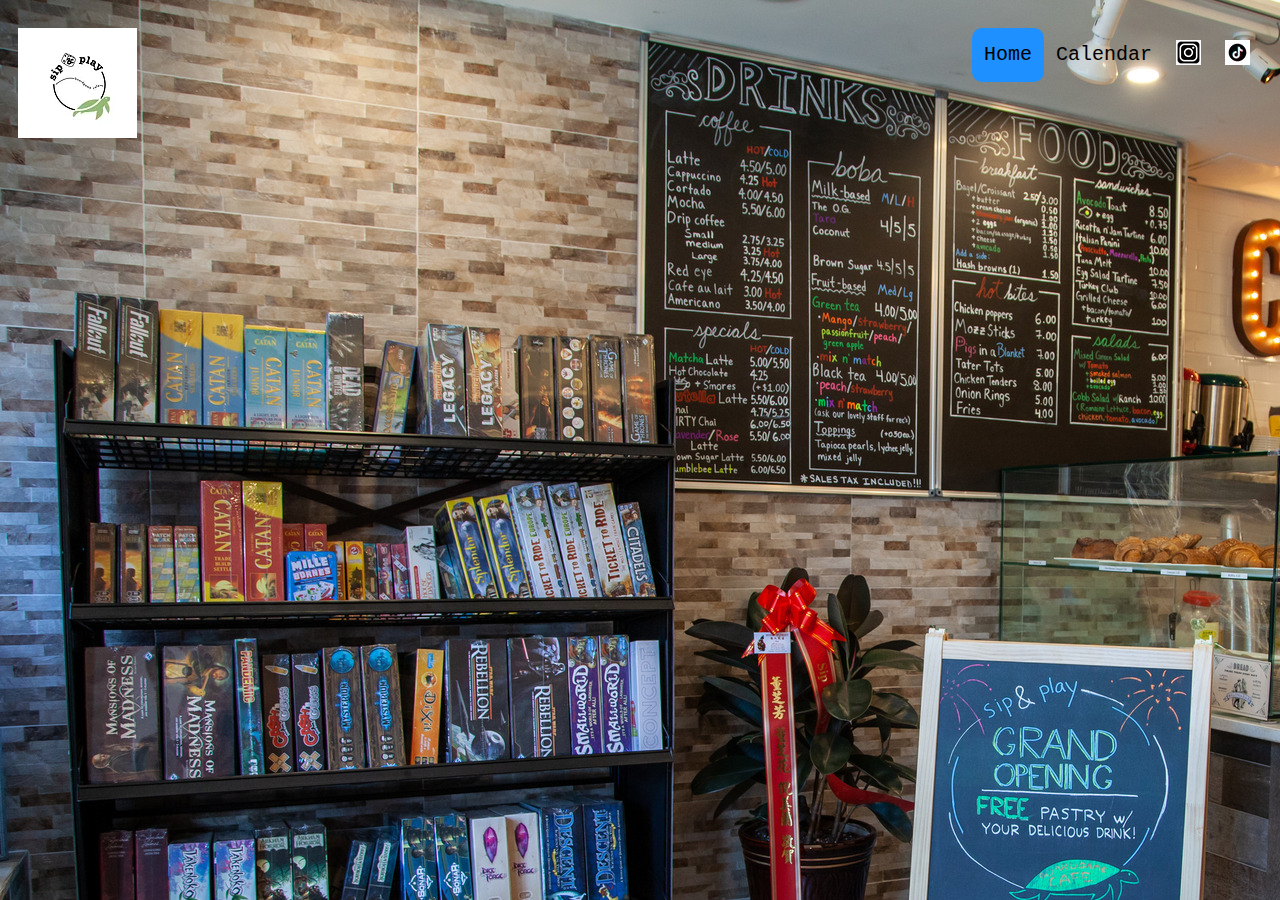
<file: index.html>
<html lang="en">

<head>
  <meta charset="UTF-8" />
  <meta http-equiv="X-UA-Compatible" content="IE=edge" />
  <meta name="viewport" content="width=device-width, initial-scale=1.0" />
  <title>Sipnplay</title>
  <link rel="icon" type="image" href="sipnplay.png">
  <link rel="stylesheet" href="style.css">
  <script src="script.js" defer></script>
  <meta name="view-transition" content="same-origin">
  <style>
    p {
      background-image: url('image.jpg');
    }
    </style>
</head>

<body>
    <div class="header">
        <img src="sipnplay.png"></a>
        <div class="header-right">
          <a class="active" href="index.html">Home</a>
          <a href="calendar.html">Calendar</a>
          <a href="https://www.instagram.com/sipnplaynyc"><img src="insta (1).png"></a>
          <a href="https://www.tiktok.com/@sipnplaynycofficial?irgwc=1&attr_source=impact&attr_medium=affiliate-ad&attr_ad_id=1424839&attr_adgroup_id=1310690&ad_group_name=Admitad%20-%201310690"><img src="tiktok-logo-on-transparent-background-free-vector (1).jpg"></a>
        </div>
      </div>
</body>
</html>
</file>
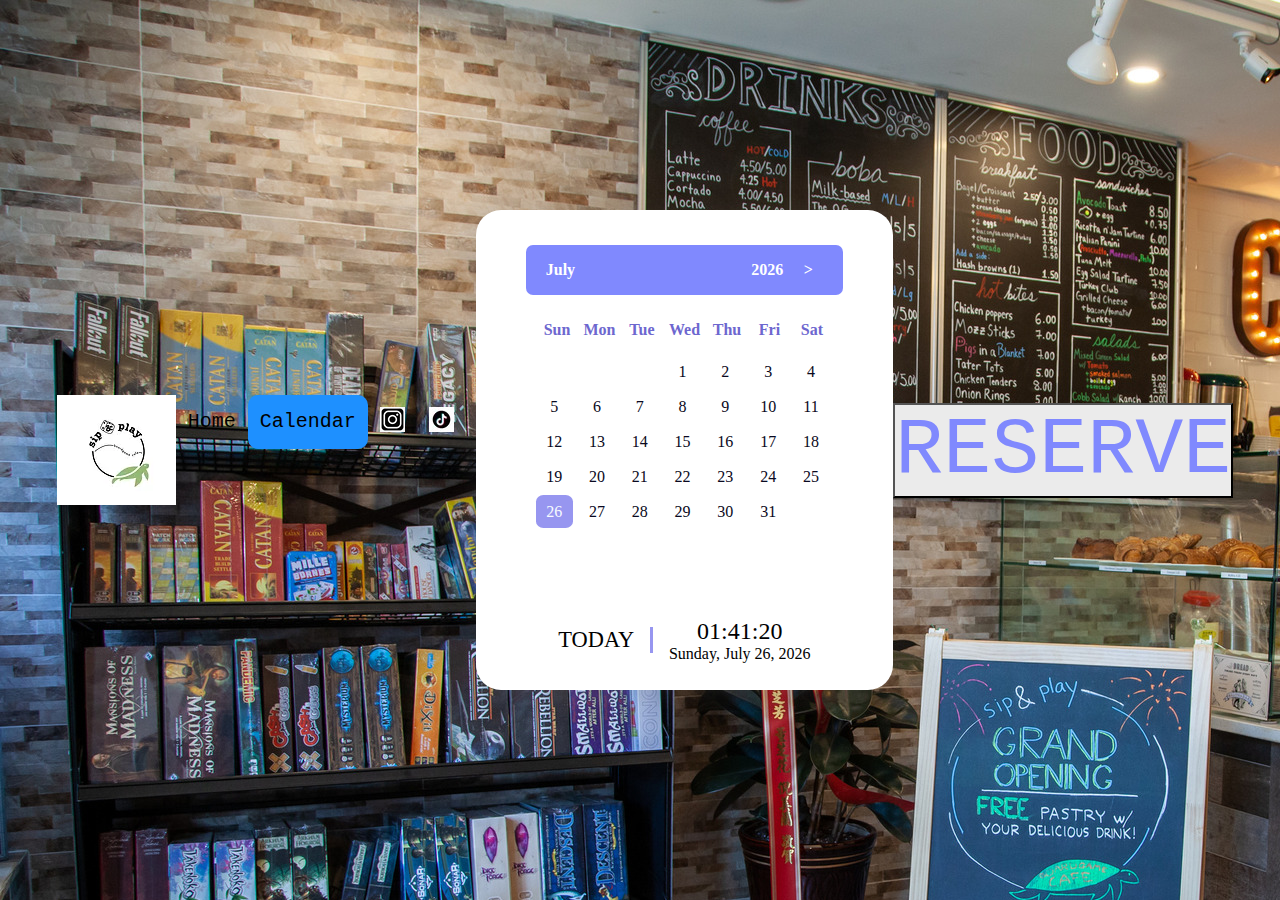
<file: calendar.html>
<head>
    <meta charset="UTF-8" />
    <meta http-equiv="X-UA-Compatible" content="IE=edge" />
    <meta name="viewport" content="width=device-width, initial-scale=1.0" />
    <title>Sipnplay</title>
    <link rel="icon" type="image" href="sipnplay.png">
    <link rel="stylesheet" href="cale.css">
    <script src="script.js" defer></script>
    <meta name="view-transition" content="same-origin">
  </head>
  
  <html lang="en">

  <head>
    <meta charset="UTF-8" />
    <meta http-equiv="X-UA-Compatible" content="IE=edge" />
    <meta name="viewport" content="width=device-width, initial-scale=1.0" />
    <title>Calendar</title>
    <link rel="stylesheet" href="style.css">
    <script src="script.js" defer></script>
  </head>
  
  <body>
    <body>
        <div class="header">
            <img src="sipnplay.png"></a>
            <div class="header-right">
              <a href="index.html">Home</a>
              
              <a class="active" href="calendar.html">Calendar</a>
              <a href="https://www.instagram.com/sipnplaynyc"><img src="insta (1).png"></a>
              <a href="https://www.tiktok.com/@sipnplaynycofficial?irgwc=1&attr_source=impact&attr_medium=affiliate-ad&attr_ad_id=1424839&attr_adgroup_id=1310690&ad_group_name=Admitad%20-%201310690"><img src="tiktok-logo-on-transparent-background-free-vector (1).jpg"></a>
            </div>
          </div>
    <div class="contianer">
      <div class="calendar">
        <div class="calendar-header">
          <span class="month-picker" id="month-picker"> May </span>
          <div class="year-picker" id="year-picker">
            <span class="year-change" id="pre-year">
              <pre></pre>
            </span>
            <span id="year">2020 </span>
            <span class="year-change" id="next-year">
              <pre>></pre>
            </span>
          </div>
        </div>
  
        <div class="calendar-body">
          <div class="calendar-week-days">
            <div>Sun</div>
            <div>Mon</div>
            <div>Tue</div>
            <div>Wed</div>
            <div>Thu</div>
            <div>Fri</div>
            <div>Sat</div>
          </div>
          <div class="calendar-days">
          </div>
        </div>
        <div class="calendar-footer">
        </div>
        <div class="date-time-formate">
          <div class="day-text-formate">TODAY</div>
          <div class="date-time-value">
            <div class="time-formate">01:41:20</div>
            <div class="date-formate">03 - march - 2022</div>
          </div>
        </div>
        <div class="month-list"></div>
      </div>
    </div>
    <button class="button">RESERVE</button>
  </body>
  
  </html>
</file>
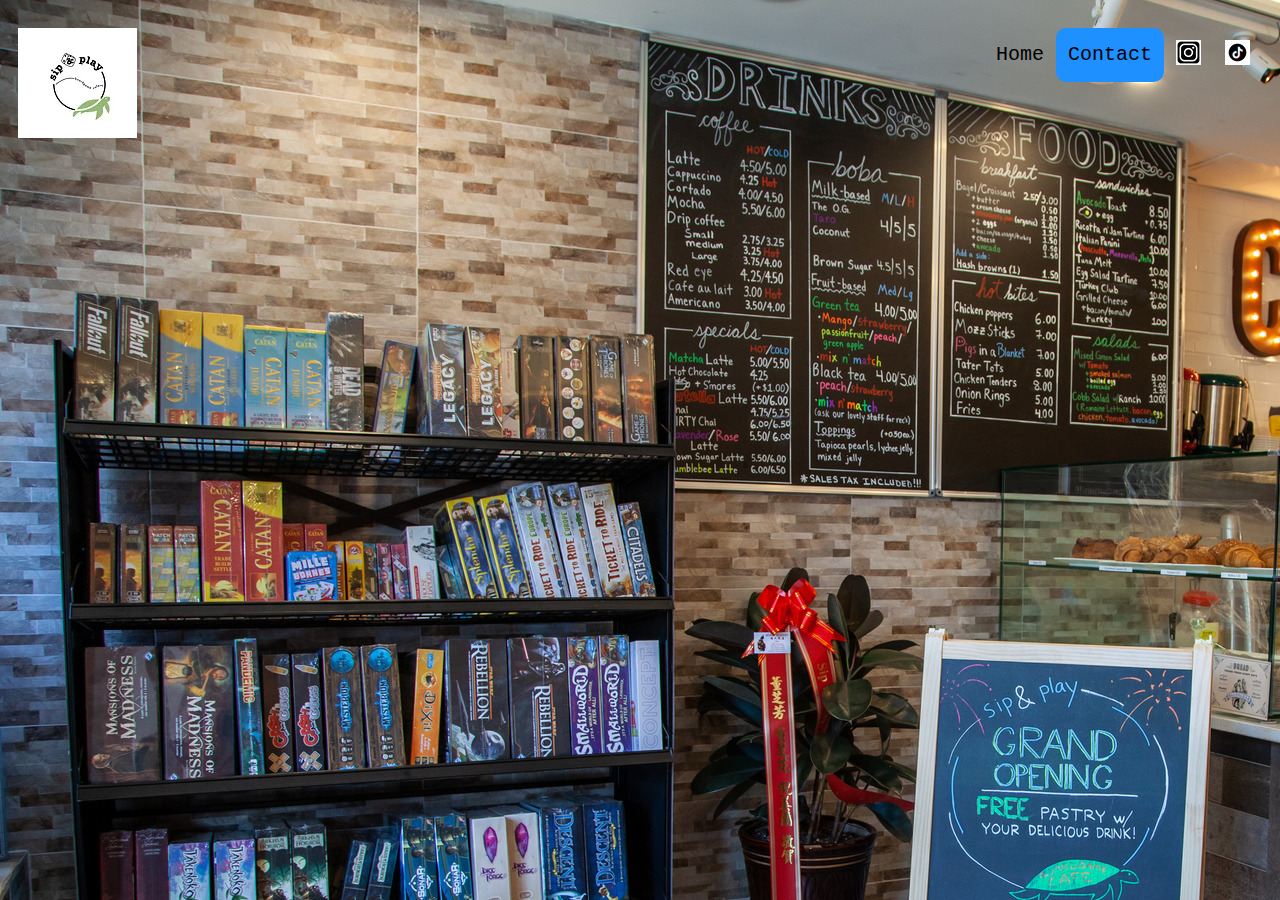
<file: contact.html>
<html lang="en">

<head>
  <meta charset="UTF-8" />
  <meta http-equiv="X-UA-Compatible" content="IE=edge" />
  <meta name="viewport" content="width=device-width, initial-scale=1.0" />
  <title>Sipnplay</title>
  <link rel="icon" type="image" href="sipnplay.png">
  <link rel="stylesheet" href="style.css">
  <script src="script.js" defer></script>
</head>

<body>
    <div class="header">
        <img src="sipnplay.png"></a>
        <div class="header-right">
          <a  href="Home.html">Home</a>
          <a class="active" href="contact.html">Contact</a>
          <a href="https://www.instagram.com/sipnplaynyc"><img src="insta (1).png"></a>
          <a href="https://www.tiktok.com/@sipnplaynycofficial?irgwc=1&attr_source=impact&attr_medium=affiliate-ad&attr_ad_id=1424839&attr_adgroup_id=1310690&ad_group_name=Admitad%20-%201310690"><img src="tiktok-logo-on-transparent-background-free-vector (1).jpg"></a>
        </div>
      </div>
</body>
</file>
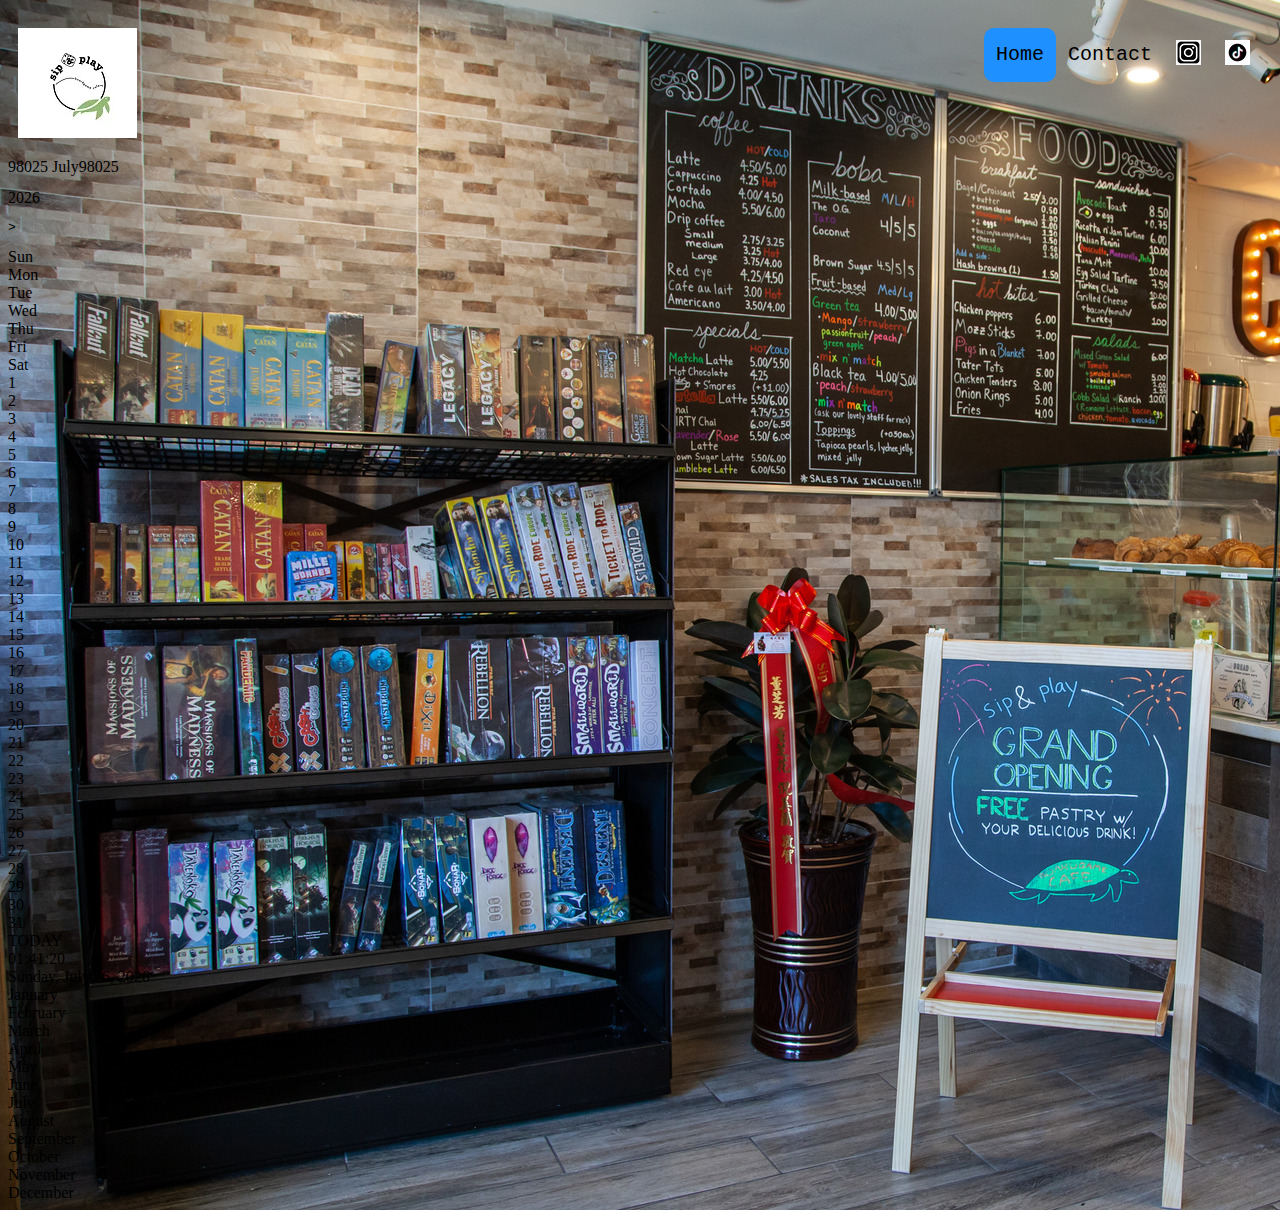
<file: Home.html>
<html lang="en">

<head>
  <meta charset="UTF-8" />
  <meta http-equiv="X-UA-Compatible" content="IE=edge" />
  <meta name="viewport" content="width=device-width, initial-scale=1.0" />
  <title>Sipnplay</title>
  <link rel="icon" type="image" href="sipnplay.png">
  <link rel="stylesheet" href="style.css">
  <script src="script.js" defer></script>
</head>

<body>
    <div class="header">
        <img src="sipnplay.png"></a>
        <div class="header-right">
          <a class="active" href="Home.html">Home</a>
          <a href="contact.html">Contact</a>
          <a href="https://www.instagram.com/sipnplaynyc"><img src="insta (1).png"></a>
          <a href="https://www.tiktok.com/@sipnplaynycofficial?irgwc=1&attr_source=impact&attr_medium=affiliate-ad&attr_ad_id=1424839&attr_adgroup_id=1310690&ad_group_name=Admitad%20-%201310690"><img src="tiktok-logo-on-transparent-background-free-vector (1).jpg"></a>
        </div>
      </div>

  <div class="contianer">
    <div class="calendar">
      <div class="calendar-header">98025
        <span class="month-picker" id="month-picker"> May </span>98025
        <div class="year-picker" id="year-picker">
          <span class="year-change" id="pre-year">
            <pre></pre>
          </span>
          <span id="year">2020 </span>
          <span class="year-change" id="next-year">
            <pre>></pre>
          </span>
        </div>
      </div>

      <div class="calendar-body">
        <div class="calendar-week-days">
          <div>Sun</div>
          <div>Mon</div>
          <div>Tue</div>
          <div>Wed</div>
          <div>Thu</div>
          <div>Fri</div>
          <div>Sat</div>
        </div>
        <div class="calendar-days">
        </div>
      </div>
      <div class="calendar-footer">
      </div>
      <div class="date-time-formate">
        <div class="day-text-formate">TODAY</div>
        <div class="date-time-value">
          <div class="time-formate">01:41:20</div>
          <div class="date-formate">03 - march - 2022</div>
        </div>
      </div>
      <div class="month-list"></div>
    </div>
  </div>
</body>

</html>
</file>
<file: style.css>
body{
  background-image: url('image.jpg');
}

.header {
  overflow: hidden;

  padding: 20px 10px;
}

/* Style the header links */
.header a {
  font-family: 'Courier New', Courier, monospace;
  float:inline-start;
  color: black;
  text-align: middle;
  padding: 12px;
  text-decoration: none;
  font-size: 20px;
  line-height: 30px;
  border-radius: 10px;
}

/* Style the logo link (notice that we set the same value of line-height and font-size to prevent the header to increase when the font gets bigger */
.header a.logo {
  width: 25px;
  height: 25px;
}

/* Change the background color on mouse-over */
.header a:hover {

  color: black;
}

/* Style the active/current link*/
.header a.active {
  background-color: dodgerblue;
  
}

/* Float the link section to the right */
.header-right {
  float: right;
}

/* Add media queries for responsiveness - when the screen is 500px wide or less, stack the links on top of each other */
@media screen and (max-width: 500px) {
  .header a {
    float: none;
    display: block;
    text-align: left;
  }
  .header-right {
    float: none;
  }
}

.text{
text-align: left;

}
</file>
<file: cale.css>
* {
  padding: 0;
  margin: 0;
  font-family: consolas;
  box-sizing: border-box;
}

body {
  display: flex;
  height: 100vh;
  width: 100%;
  justify-content: center;
  align-items: center;
  place-items: center;
  background: linear-gradient(to right, #9796f0, #42445A);
  overflow: hidden;
}

.calendar {
  height: 30rem;
  width: max-content;
  background-color: white;
  border-radius: 25px;
  overflow: hidden;
  padding: 35px 50px 0px 50px;
}

.calendar {
  box-shadow: rgba(100, 100, 111, 0.2) 0px 7px 29px 0px;
}

.calendar-header {
  background: #8089FE;
  display: flex;
  justify-content: space-between;
  border-radius: 7px;
  align-items: center;
  font-weight: 700;
  color: #ffffff;
  padding: 10px;
}

.calendar-body {
  padding: 10px;
}

.calendar-week-days {
  display: grid;
  grid-template-columns: repeat(7, 1fr);
  font-weight: 600;
  cursor: pointer;
  color: rgb(104, 104, 104);
}

.calendar-week-days div:hover {
  color: black;
  transform: scale(1.2);
  transition: all .2s ease-in-out;
}

.calendar-week-days div {
  display: grid;
  place-items: center;
  color: #6D67CF;
  height: 50px;
}

.calendar-days {
  display: grid;
  grid-template-columns: repeat(7, 1fr);
  gap: 2px;
  color: #0A0921;
}

.calendar-days div {
  width: 37px;
  height: 33px;
  display: flex;
  align-items: center;
  justify-content: center;
  padding: 5px;
  position: relative;
  cursor: pointer;
  animation: to-top 1s forwards;
}

.month-picker {
  padding: 5px 10px;
  border-radius: 10px;
  cursor: pointer;
}

.year-picker {
  display: flex;
  align-items: center;
}

.year-change {
  height: 30px;
  width: 30px;
  border-radius: 50%;
  display: grid;
  place-items: center;
  margin: 0px 10px;
  cursor: pointer;
}

.year-change:hover {
  background-color: #9796f0;
  transition: all .2s ease-in-out;
  transform: scale(1.12);
}

.calendar-footer {
  padding: 10px;
  display: flex;
  justify-content: flex-end;
  align-items: center;
}

#year:hover {
  cursor: pointer;
  transform: scale(1.2);
  transition: all 0.2 ease-in-out;
}

.calendar-days div span {
  position: absolute;
}

.calendar-days div:hover {
  transition: width 0.2s ease-in-out, height 0.2s ease-in-out;
  background-color: #fbc7d4;
  border-radius: 20%;
  color: #f8fbff;
}

.calendar-days div.current-date {
  color: #f8fbff;
  background-color: #9796f0;
  border-radius: 20%;
}

.month-list {
  position: relative;
  left: 0;
  top: -130px;
  background-color: #ebebeb;
  color: #151426;
  display: grid;
  grid-template-columns: repeat(3, auto);
  gap: 5px;
  border-radius: 20px;
}

.month-list>div {
  display: grid;
  place-content: center;
  margin: 5px 10px;
  transition: all 0.2s ease-in-out;
}

.month-list>div>div {
  border-radius: 15px;
  padding: 10px;
  cursor: pointer;
}

.month-list>div>div:hover {
  background-color: #9796f0;
  color: #f8fbff;
  transform: scale(0.9);
  transition: all 0.2s ease-in-out;
}

.month-list.show {
  visibility: visible;
  pointer-events: visible;
  transition: 0.6s ease-in-out;
  animation: to-left .71s forwards;
}

.month-list.hideonce {
  visibility: hidden;
}

.month-list.hide {
  animation: to-right 1s forwards;
  visibility: none;
  pointer-events: none;
}

.date-time-formate {
  height: 4rem;
  width: 100%;
  font-family: Dubai Light, Century Gothic;
  position: relative;
  display: flex;
  top: 50px;
  justify-content: center;
  align-items: center;
}

.day-text-formate {
  font-family: Microsoft JhengHei UI;
  font-size: 1.4rem;
  padding-right: 5%;
  border-right: 3px solid #9796f0;
}

.date-time-value {
  display: block;
  position: relative;
  text-align: center;
  padding-left: 5%;
}

.button{
  font-family: 'Courier New', Courier, monospace;
  font-size: 5rem;
  color: #8089FE;
  background-color: #ebebeb;
  outline: #ebebeb;
}

.time-formate {
  font-size: 1.5rem;
}

.time-formate.hideTime {
  animation: hidetime 1.5s forwards;
}

.day-text-formate.hidetime {
  animation: hidetime 1.5s forwards;
}

.date-formate.hideTime {
  animation: hidetime 1.5s forwards;
}

.day-text-formate.showtime {
  animation: showtime 1s forwards;
}

.time-formate.showtime {
  animation: showtime 1s forwards;
}

.date-formate.showtime {
  animation: showtime 1s forwards;
}

@keyframes to-top {
  0% {
    transform: translateY(0);
    opacity: 0;
  }

  100% {
    transform: translateY(100%);
    opacity: 1;
  }
}

@keyframes to-left {
  0% {
    transform: translatex(230%);
    opacity: 1;
  }

  100% {
    transform: translatex(0);
    opacity: 1;
  }
}

@keyframes to-right {
  10% {
    transform: translatex(0);
    opacity: 1;
  }

  100% {
    transform: translatex(-150%);
    opacity: 1;
  }
}

@keyframes showtime {
  0% {
    transform: translatex(250%);
    opacity: 1;
  }

  100% {
    transform: translatex(0%);
    opacity: 1;
  }
}

@keyframes hidetime {
  0% {
    transform: translatex(0%);
    opacity: 1;
  }

  100% {
    transform: translatex(-370%);
    opacity: 1;
  }
}
.header {
  overflow: hidden;

  padding: 20px 10px;
}

/* Style the header links */
.header a {
  font-family: 'Courier New', Courier, monospace;
  float:inline-start;
  color: black;
  text-align: middle;
  padding: 12px;
  text-decoration: none;
  font-size: 20px;
  line-height: 30px;
  border-radius: 10px;
}

/* Style the logo link (notice that we set the same value of line-height and font-size to prevent the header to increase when the font gets bigger */
.header a.logo {
  width: 25px;
  height: 25px;
}

/* Change the background color on mouse-over */
.header a:hover {

  color: black;
}

/* Style the active/current link*/
.header a.active {
  background-color: dodgerblue;
  
}

/* Float the link section to the right */
.header-right {
  float: right;
}

/* Add media queries for responsiveness - when the screen is 500px wide or less, stack the links on top of each other */
@media screen and (max-width: 500px) {
  .header a {
    float: none;
    display: block;
    text-align: left;
  }
  .header-right {
    float: none;
  }
}
</file>
